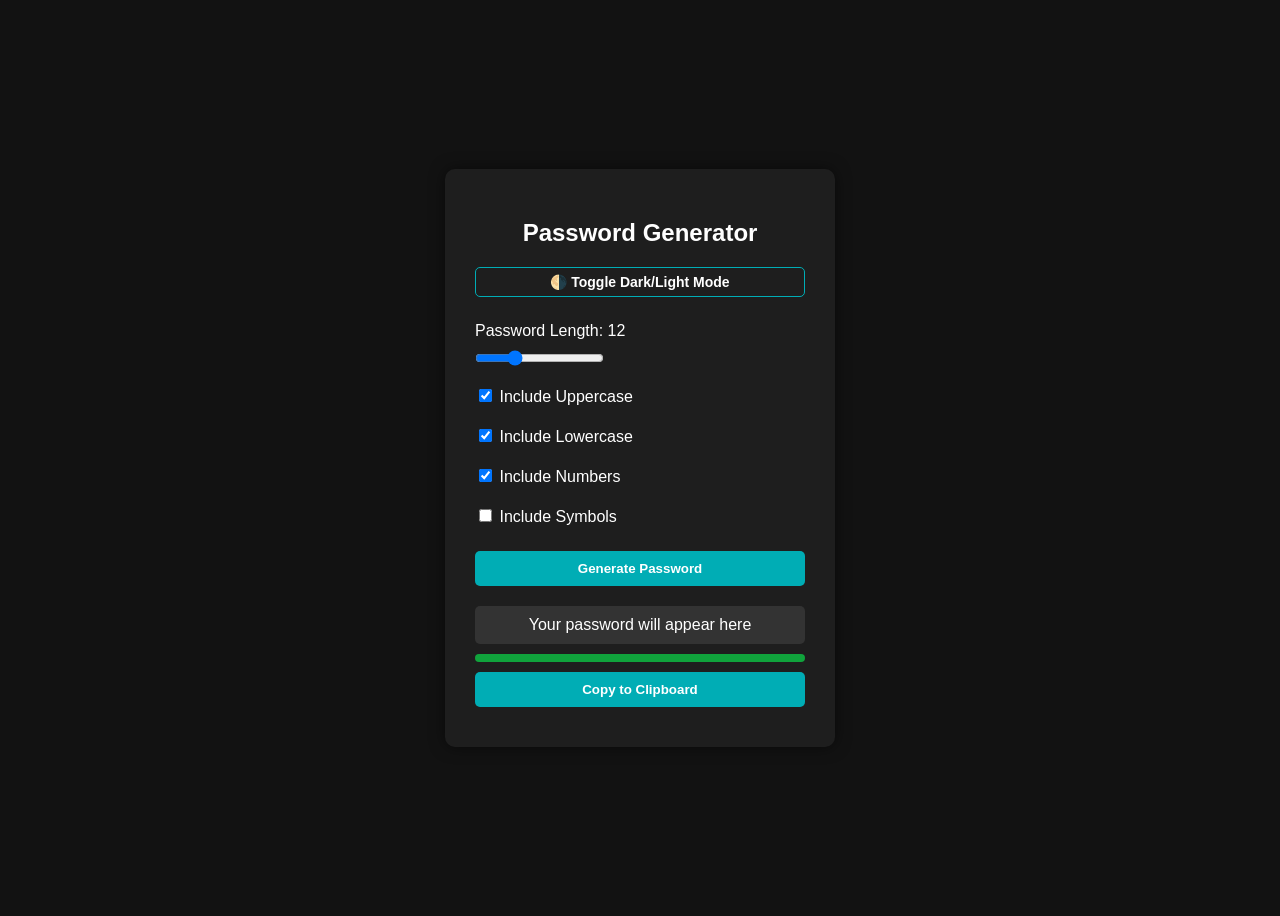
<file: Password Generator/index.html>
<!DOCTYPE html>
<html lang="en">
<head>
  <meta charset="UTF-8">
  <title>Password Generator</title>
  <style>
    :root {
      --bg-color: #121212;
      --text-color: #fff;
      --box-color: #1e1e1e;
      --accent-color: #00adb5;
    }

    body.light {
      --bg-color: #f0f0f0;
      --text-color: #000;
      --box-color: #fff;
    }

    body {
      font-family: Arial, sans-serif;
      background: var(--bg-color);
      color: var(--text-color);
      display: flex;
      justify-content: center;
      align-items: center;
      height: 100vh;
      transition: background 0.3s, color 0.3s;
    }

    .container {
      background: var(--box-color);
      padding: 30px;
      border-radius: 10px;
      box-shadow: 0 0 15px rgba(0,0,0,0.5);
      width: 330px;
      transition: background 0.3s;
    }

    h2 {
      text-align: center;
      margin-bottom: 20px;
    }

    label, input[type="range"] {
      display: block;
      margin: 10px 0;
    }

    .checkbox-group {
      display: flex;
      flex-direction: column;
      margin-bottom: 15px;
    }

    button {
      width: 100%;
      padding: 10px;
      background-color: var(--accent-color);
      border: none;
      border-radius: 5px;
      color: #fff;
      font-weight: bold;
      cursor: pointer;
      margin-bottom: 10px;
    }

    #password {
      background: #333;
      padding: 10px;
      margin: 10px 0;
      text-align: center;
      border-radius: 5px;
      font-size: 16px;
      word-break: break-word;
      color: #fff;
    }

    #strengthBar {
      height: 8px;
      border-radius: 4px;
      margin-bottom: 10px;
      background: #0cd448bb;
    }

    .strength-weak { background: red; width: 25%; }
    .strength-medium { background: orange; width: 50%; }
    .strength-strong { background: yellowgreen; width: 75%; }
    .strength-very-strong { background: green; width: 100%; }

    .toggle {
      text-align: center;
      margin-bottom: 15px;
    }

    .toggle button {
      background: transparent;
      border: 1px solid var(--accent-color);
      color: var(--text-color);
      padding: 6px;
      border-radius: 5px;
      font-size: 14px;
    }
  </style>
</head>
<body>
  <div class="container">
    <h2>Password Generator</h2>

    <div class="toggle">
      <button onclick="toggleMode()">🌗 Toggle Dark/Light Mode</button>
    </div>

    <label>Password Length: <span id="lengthVal">12</span></label>
    <input type="range" min="4" max="32" value="12" id="lengthSlider">

    <div class="checkbox-group">
      <label><input type="checkbox" id="uppercase" checked> Include Uppercase</label>
      <label><input type="checkbox" id="lowercase" checked> Include Lowercase</label>
      <label><input type="checkbox" id="numbers" checked> Include Numbers</label>
      <label><input type="checkbox" id="symbols"> Include Symbols</label>
    </div>

    <button onclick="generatePassword()">Generate Password</button>
    <div id="password">Your password will appear here</div>
    <div id="strengthBar"></div>
    <button onclick="copyPassword()">Copy to Clipboard</button>
  </div>

  <script>
    const lengthSlider = document.getElementById("lengthSlider");
    const lengthVal = document.getElementById("lengthVal");
    const passwordDisplay = document.getElementById("password");
    const strengthBar = document.getElementById("strengthBar");

    lengthSlider.oninput = () => {
      lengthVal.textContent = lengthSlider.value;
    };

    function generatePassword() {
      const length = lengthSlider.value;
      const includeUpper = document.getElementById("uppercase").checked;
      const includeLower = document.getElementById("lowercase").checked;
      const includeNumber = document.getElementById("numbers").checked;
      const includeSymbol = document.getElementById("symbols").checked;

      const upper = "ABCDEFGHIJKLMNOPQRSTUVWXYZ";
      const lower = "abcdefghijklmnopqrstuvwxyz";
      const numbers = "0123456789";
      const symbols = "!@#$%^&*()_+~`|}{[]:;?><,./-=";

      let chars = "";
      if (includeUpper) chars += upper;
      if (includeLower) chars += lower;
      if (includeNumber) chars += numbers;
      if (includeSymbol) chars += symbols;

      if (!chars) {
        passwordDisplay.textContent = "Please select at least one option!";
        return;
      }

      let password = "";
      for (let i = 0; i < length; i++) {
        password += chars.charAt(Math.floor(Math.random() * chars.length));
      }

      passwordDisplay.textContent = password;
      evaluateStrength(password);
    }

    function evaluateStrength(password) {
      const length = password.length;
      let strengthScore = 0;
      if (/[a-z]/.test(password)) strengthScore++;
      if (/[A-Z]/.test(password)) strengthScore++;
      if (/[0-9]/.test(password)) strengthScore++;
      if (/[^A-Za-z0-9]/.test(password)) strengthScore++;
      if (length >= 12) strengthScore++;

      strengthBar.className = "";
      if (strengthScore <= 2) {
        strengthBar.classList.add("strength-weak");
      } else if (strengthScore === 3) {
        strengthBar.classList.add("strength-medium");
      } else if (strengthScore === 4) {
        strengthBar.classList.add("strength-strong");
      } else {
        strengthBar.classList.add("strength-very-strong");
      }
    }

    function copyPassword() {
      const text = passwordDisplay.textContent;
      if (text && !text.includes("Please")) {
        navigator.clipboard.writeText(text).then(() => {
          alert("Password copied to clipboard!");
        });
      }
    }

    function toggleMode() {
      document.body.classList.toggle("light");
    }
  </script>
</body>
</html>
</file>
